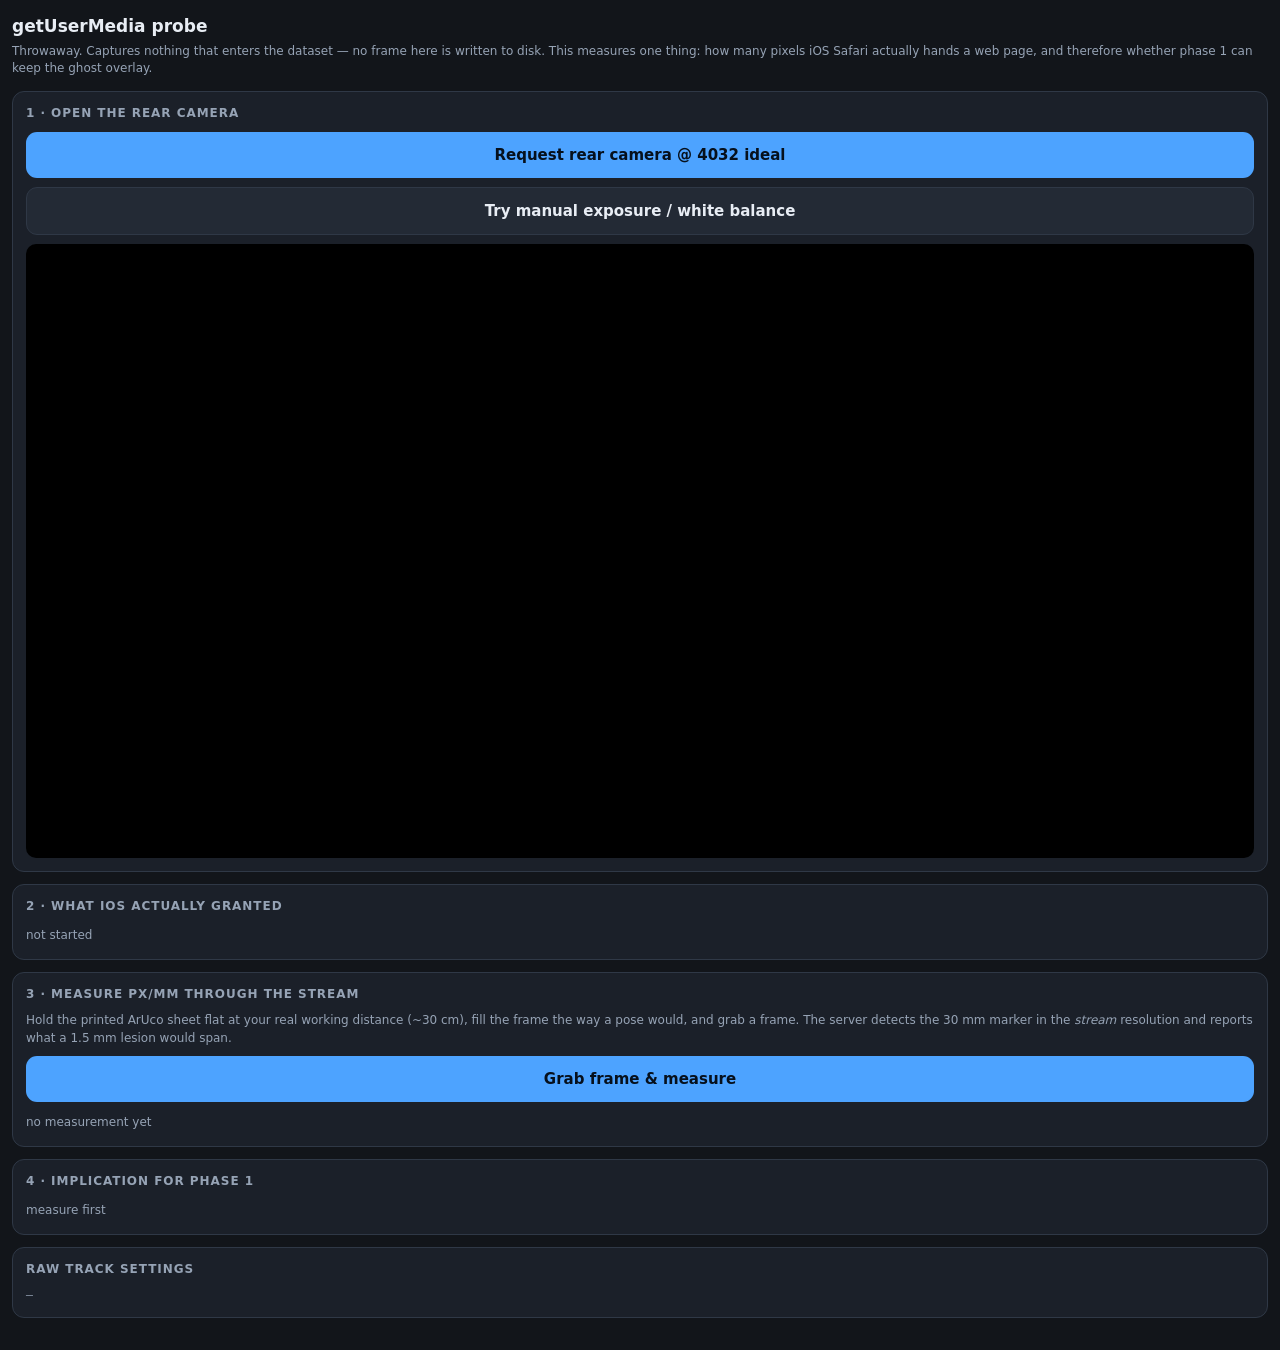
<file: src/server/static/probe.html>
<!DOCTYPE html>
<html lang="en">
<head>
<meta charset="utf-8">
<meta name="viewport" content="width=device-width, initial-scale=1, viewport-fit=cover">
<title>Lesion Atlas — getUserMedia probe</title>
<style>
  :root{--bg:#12151a;--panel:#1b2029;--panel2:#232a35;--line:#2f3846;--ink:#e8edf4;
    --dim:#96a3b5;--accent:#4da3ff;--ok:#35c07f;--bad:#ff5f56;--warn:#ffb02e}
  *{box-sizing:border-box;-webkit-tap-highlight-color:transparent}
  body{margin:0;background:var(--bg);color:var(--ink);
    font:15px/1.45 -apple-system,BlinkMacSystemFont,"Segoe UI",system-ui,sans-serif;
    padding:env(safe-area-inset-top) 12px calc(env(safe-area-inset-bottom) + 20px)}
  h1{font-size:17px;margin:14px 0 4px}
  .sub{color:var(--dim);font-size:12px;margin-bottom:14px}
  section{background:var(--panel);border:1px solid var(--line);border-radius:12px;
    padding:13px;margin-bottom:12px}
  h2{margin:0 0 9px;font-size:12px;text-transform:uppercase;letter-spacing:.08em;
    color:var(--dim)}
  button{width:100%;padding:14px;font-size:15px;font-weight:600;font-family:inherit;
    background:var(--accent);color:#06101c;border:0;border-radius:11px;margin-bottom:9px}
  button.alt{background:var(--panel2);color:var(--ink);border:1px solid var(--line)}
  video{width:100%;border-radius:10px;background:#000;display:block}
  canvas{display:none}
  pre{white-space:pre-wrap;word-break:break-all;font-size:11.5px;
    font-family:ui-monospace,Menlo,Consolas,monospace;color:var(--dim);margin:0}
  .kv{display:flex;justify-content:space-between;gap:10px;font-size:13px;
    padding:5px 0;border-bottom:1px solid var(--line)}
  .kv:last-child{border-bottom:0} .kv b{font-weight:600;text-align:right}
  .big{font-size:26px;font-weight:700;margin:3px 0}
  .ok{color:var(--ok)} .bad{color:var(--bad)} .warn{color:var(--warn)}
  .note{background:#18222e;border:1px solid #2b3f55;border-radius:10px;
    padding:11px;font-size:13px;line-height:1.5;margin-top:9px}
  .muted{color:var(--dim);font-size:12px}
</style>
</head>
<body>

<h1>getUserMedia probe</h1>
<div class="sub">
  Throwaway. Captures nothing that enters the dataset — no frame here is
  written to disk. This measures one thing: how many pixels iOS Safari
  actually hands a web page, and therefore whether phase 1 can keep the
  ghost overlay.
</div>

<section>
  <h2>1 · Open the rear camera</h2>
  <button onclick="start()">Request rear camera @ 4032 ideal</button>
  <button class="alt" onclick="probeConstraints()">Try manual exposure / white balance</button>
  <video id="v" playsinline muted autoplay></video>
  <canvas id="c"></canvas>
</section>

<section>
  <h2>2 · What iOS actually granted</h2>
  <div id="granted"><span class="muted">not started</span></div>
</section>

<section>
  <h2>3 · Measure px/mm through the stream</h2>
  <div class="muted" style="margin-bottom:9px">
    Hold the printed ArUco sheet flat at your real working distance (~30 cm),
    fill the frame the way a pose would, and grab a frame. The server detects
    the 30 mm marker in the <em>stream</em> resolution and reports what a
    1.5 mm lesion would span.
  </div>
  <button onclick="grab()">Grab frame &amp; measure</button>
  <div id="scale"><span class="muted">no measurement yet</span></div>
</section>

<section>
  <h2>4 · Implication for phase 1</h2>
  <div id="verdict"><span class="muted">measure first</span></div>
</section>

<section>
  <h2>Raw track settings</h2>
  <pre id="raw">—</pre>
</section>

<script>
let stream = null, track = null;

function row(k, v, cls){ return `<div class="kv"><span>${k}</span><b class="${cls||''}">${v}</b></div>`; }

async function start(){
  const g = document.getElementById('granted');
  try{
    if(stream) stream.getTracks().forEach(t=>t.stop());
    stream = await navigator.mediaDevices.getUserMedia({
      video: {
        facingMode: {ideal:'environment'},
        width:  {ideal: 4032},
        height: {ideal: 3024},
      },
      audio: false,
    });
    const v = document.getElementById('v');
    v.srcObject = stream; await v.play();
    track = stream.getVideoTracks()[0];
    const s = track.getSettings();
    const c = track.getCapabilities ? track.getCapabilities() : {};

    g.innerHTML =
      row('Requested', '4032 × 3024') +
      row('GRANTED', `${s.width} × ${s.height}`,
          (s.width*s.height >= 3840*2160) ? 'ok' : 'warn') +
      row('Megapixels', ((s.width*s.height)/1e6).toFixed(1) + ' MP') +
      row('Frame rate', (s.frameRate||'?') + ' fps') +
      row('Facing', s.facingMode || '(not reported)') +
      row('Device', (track.label||'?').slice(0,40)) +
      row('Max capability', c.width && c.width.max ? `${c.width.max} × ${c.height.max}`
            : '(getCapabilities unsupported)');

    document.getElementById('raw').textContent =
      'settings:\n' + JSON.stringify(s, null, 2) +
      '\n\ncapabilities:\n' + JSON.stringify(c, null, 2);
  }catch(e){
    g.innerHTML = `<span class="bad">FAILED: ${e.name} — ${e.message}</span>
      <div class="note">iOS requires a <b>secure context</b> for getUserMedia.
      On plain HTTP over the LAN Safari will refuse outright. That refusal is
      itself a phase 0 finding: it is exactly why phase 1 needs mkcert or
      Tailscale, and it does not block the upload page, which needs no secure
      context.</div>`;
  }
}

async function probeConstraints(){
  const out = document.getElementById('granted');
  if(!track){ out.innerHTML = '<span class="bad">start the camera first</span>'; return; }
  const tests = [
    {name:'exposureMode: manual',    c:{advanced:[{exposureMode:'manual'}]}},
    {name:'whiteBalanceMode: manual',c:{advanced:[{whiteBalanceMode:'manual'}]}},
    {name:'focusMode: manual',       c:{advanced:[{focusMode:'manual'}]}},
    {name:'torch: true',             c:{advanced:[{torch:true}]}},
    {name:'exposureCompensation: 0', c:{advanced:[{exposureCompensation:0}]}},
  ];
  let html = '<div class="muted" style="margin-bottom:7px">applyConstraints results — '
           + 'iOS Safari is expected to refuse nearly all of these:</div>';
  for(const t of tests){
    let res;
    try{
      await track.applyConstraints(t.c);
      const s = track.getSettings();
      const key = Object.keys(t.c.advanced[0])[0];
      const got = s[key];
      res = (got !== undefined)
        ? `<span class="ok">granted (${got})</span>`
        : `<span class="warn">accepted, not reflected in settings</span>`;
    }catch(e){ res = `<span class="bad">refused (${e.name})</span>`; }
    html += `<div class="kv"><span>${t.name}</span><b>${res}</b></div>`;
  }
  html += `<div class="note">Whatever is refused here must be controlled
    physically instead — one fixed lamp, blinds shut, same time of day. That is
    why the rig matters more than the app.</div>`;
  out.innerHTML = html;
}

async function grab(){
  const out = document.getElementById('scale');
  if(!track){ out.innerHTML = '<span class="bad">start the camera first</span>'; return; }
  const v = document.getElementById('v'), c = document.getElementById('c');
  const s = track.getSettings();
  c.width = s.width; c.height = s.height;
  c.getContext('2d').drawImage(v, 0, 0, c.width, c.height);
  out.innerHTML = '<span class="muted">measuring…</span>';

  const blob = await new Promise(r=>c.toBlob(r, 'image/jpeg', 0.95));
  const fd = new FormData();
  fd.append('file', blob, 'probe.jpg');
  try{
    const r = await fetch('/probe/measure', {method:'POST', body:fd});
    const d = await r.json();
    if(!d.aruco_found){
      out.innerHTML = `<span class="bad">marker not found</span>
        <div class="muted" style="margin-top:6px">${d.note||''} — fill more of the
        frame with the sheet, hold it flat and square on, and make sure it is
        in focus.</div>`;
      return;
    }
    out.innerHTML =
      row('Stream resolution', `${d.width_px} × ${d.height_px}`) +
      row('Scale', d.px_per_mm.toFixed(2) + ' px/mm') +
      `<div class="big ${d.lesion_px_at_1p5mm>=10?'ok':(d.lesion_px_at_1p5mm>=6?'warn':'bad')}">
         ${d.lesion_px_at_1p5mm.toFixed(1)} px</div>
       <div class="muted">is what a 1.5 mm lesion spans at stream resolution</div>`;

    const n = d.lesion_px_at_1p5mm;
    document.getElementById('verdict').innerHTML = n >= 10
      ? `<div class="big ok">Keep the ghost overlay</div>
         <div>At ${n.toFixed(1)} px per 1.5 mm lesion, a canvas grab off the
         video stream carries enough detail. Phase 1 can capture straight from
         the stream and keep the ghost overlay live — one tap per pose.</div>
         <div class="note">Confirm against the same sheet shot with the normal
         Camera app. If the still is far sharper at the same px/mm, the stream
         is being compressed and the pixel count is flattering it.</div>`
      : `<div class="big bad">Ghost for alignment, native capture for the shot</div>
         <div>At ${n.toFixed(1)} px per 1.5 mm lesion the stream is too coarse to
         be the capture path — lesions at the size threshold would land on
         ${n.toFixed(0)} pixels. Phase 1 uses the overlay to align, then the
         native camera to shoot, at the cost of one extra tap per pose.</div>
         <div class="note">Do not build either path yet. This measurement is the
         input to that decision, not the decision.</div>`;
  }catch(e){
    out.innerHTML = `<span class="bad">measure failed: ${e.message}</span>`;
  }
}
</script>
</body>
</html>
</file>
